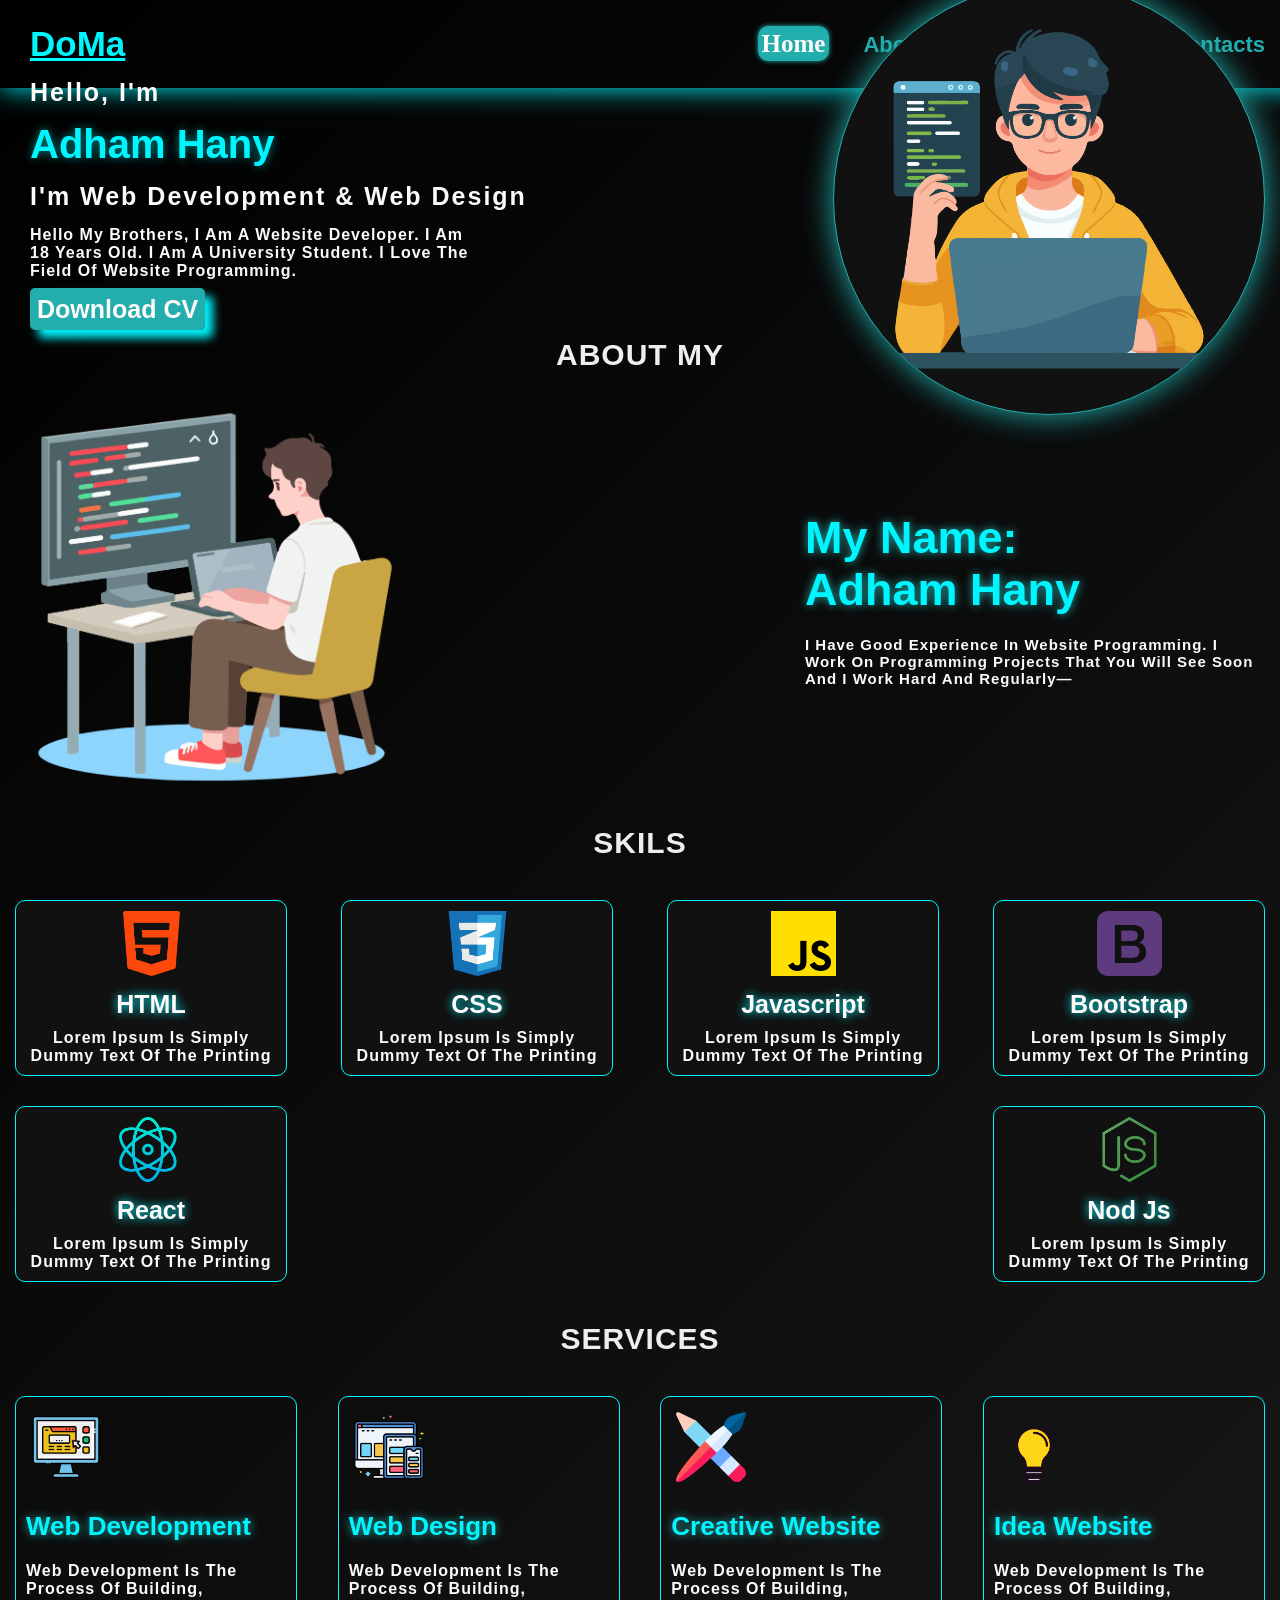
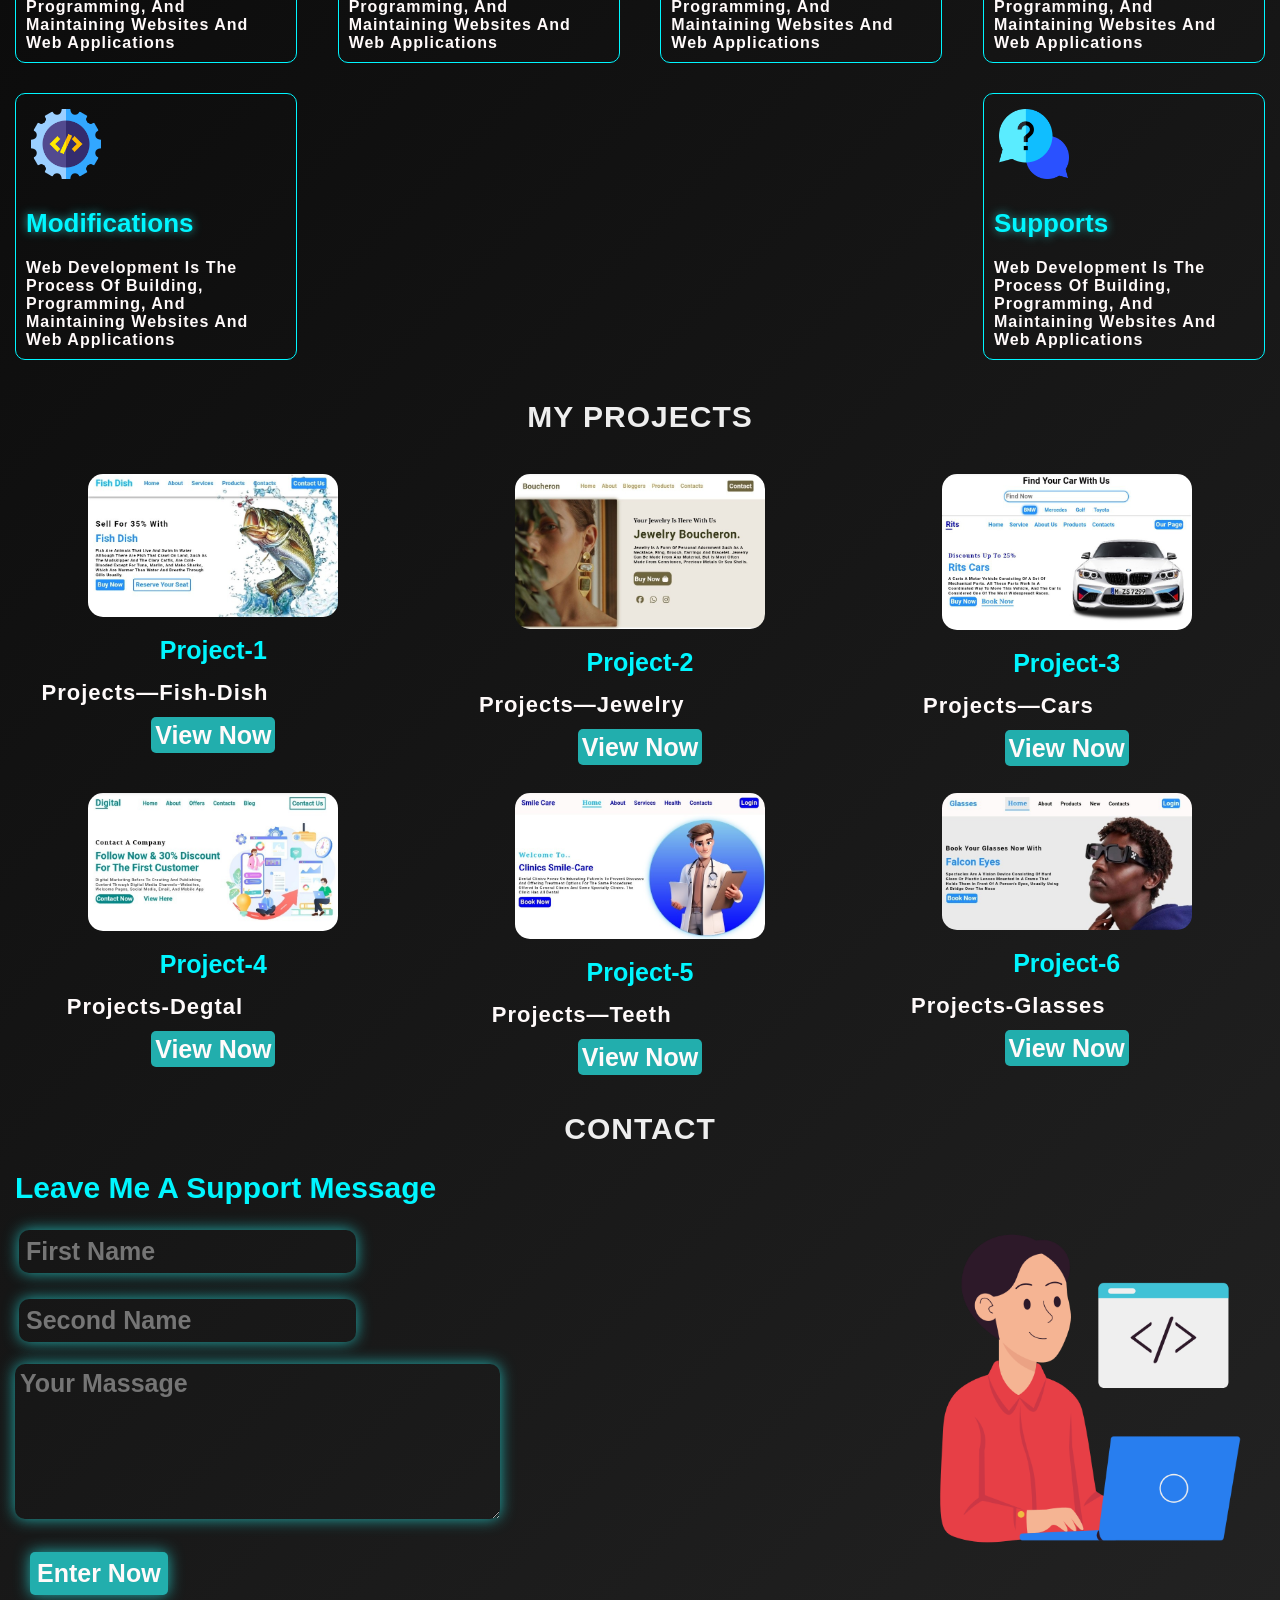
<file: index.html>
<!DOCTYPE html>
<html lang="en">
<head>
   <link rel="stylesheet" href="https://cdnjs.cloudflare.com/ajax/libs/font-awesome/6.6.0/css/all.min.css" integrity="sha512-Kc323vGBEqzTmouAECnVceyQqyqdsSiqLQISBL29aUW4U/M7pSPA/gEUZQqv1cwx4OnYxTxve5UMg5GT6L4JJg==" crossorigin="anonymous" referrerpolicy="no-referrer" />
  <meta charset="UTF-8">
  <link rel="stylesheet" href="style.css">
  <title>Document</title>
</head>
<body>
  <header>
    <div class="container">
      <a class="logo" href="tel: 01288225083">DoMa</a>
      <ul>
        <li><a href="#home" class="active">Home</a></li>
        <li><a href="#about">about</a></li>
        <li><a href="#skils">Skils</a></li>
        <li><a href="#services">services</a></li>
        <li><a href="#contacts">contacts</a></li>
      </ul>
      <i class="fa-solid fa-bars"></i>
    </div>
  </header>
  <section>
    <div class="contant">
      <div class="text-contant">
        <span>Hello, i'm</span>
        <h1>Adham Hany</h1>
        <h4>I'm Web development & Web Design</h4>
        <p>Hello my Brothers, I am a website developer. I am 18 years old. I am a university student. I love the field of website programming. </p>
        <a download class="btn2" href="#">Download CV</a>
      </div>
      <div class="img-contant">
        <img class="cont" src="img/contant.png">
      </div>
    </div>
  </section>
  <h3>About My</h3>
  <div class="about" id="about">
    <div class="img-about">
      <img class="abt" src="img/about.png">
    </div>
    <div class="text-about">
      <h2>My Name: Adham Hany</h2>
      <p>I have good experience in website programming. I work on programming projects that you will see soon and I work hard and regularly—</p>
    </div>
  </div>
  <h3>Skils</h3>
  <div class="skils" id="skils">
    <div class="img-skils">
      <img class="skl" src="img/html.png">
      <h2 class="text-skl">HTML</h2>
      <p class="textp-skl">
        Lorem Ipsum is simply dummy text of the printing
      </p>
      <div class="skil"></div>
    </div>
    <div class="img-skils">
      <img class="skl" src="img/css.png">
      <h2 class="text-skl">CSS</h2>
      <p class="textp-skl">
        Lorem Ipsum is simply dummy text of the printing
      </p>
      <div class="skil"></div>
    </div>
    <div class="img-skils">
      <img class="skl" src="img/js.png">
      <h2 class="text-skl">Javascript</h2>
      <p class="textp-skl">
        Lorem Ipsum is simply dummy text of the printing
      </p>
      <div class="skil"></div>
    </div>
    <div class="img-skils">
      <img class="skl" src="img/bootstrap.png">
      <h2 class="text-skl">Bootstrap</h2>
      <p class="textp-skl">
        Lorem Ipsum is simply dummy text of the printing
      </p>
      <div class="skil"></div>
    </div>
    <div class="img-skils">
      <img class="skl" src="img/physics.png">
      <h2 class="text-skl">React</h2>
      <p class="textp-skl">
        Lorem Ipsum is simply dummy text of the printing
      </p>
      <div class="skil"></div>
    </div>
    <div class="img-skils">
      <img class="skl" src="img/programing.png">
      <h2 class="text-skl">Nod Js</h2>
      <p class="textp-skl">
        Lorem Ipsum is simply dummy text of the printing
      </p>
      <div class="skil"></div>
    </div>
  </div>
  <h3>Services</h3>
  <div class="services" id="services">
    <div class="img-service">
      <img class="srv" src="img/srv1.png"> 
      <h2 class="text-srv">Web development</h2>
      <p class="textp-srv">
        Web development is the process of building, programming, and maintaining websites and web applications
      </p>
    </div>
     <div class="img-service">
      <img class="srv" src="img/srv2.png"> 
      <h2 class="text-srv">Web design</h2>
      <p class="textp-srv">
        Web development is the process of building, programming, and maintaining websites and web applications
      </p>
    </div>
     <div class="img-service">
      <img class="srv" src="img/srv3.png"> 
      <h2 class="text-srv">creative website</h2>
      <p class="textp-srv">
        Web development is the process of building, programming, and maintaining websites and web applications
      </p>
    </div>
     <div class="img-service">
      <img class="srv" src="img/srv4.png"> 
      <h2 class="text-srv">idea website</h2>
      <p class="textp-srv">
        Web development is the process of building, programming, and maintaining websites and web applications
      </p>
    </div>
     <div class="img-service">
      <img class="srv" src="img/srv5.png"> 
      <h2 class="text-srv">Modifications </h2>
      <p class="textp-srv">
        Web development is the process of building, programming, and maintaining websites and web applications
      </p>
    </div>
     <div class="img-service">
      <img class="srv" src="img/srv6.png"> 
      <h2 class="text-srv">Supports</h2>
      <p class="textp-srv">
        Web development is the process of building, programming, and maintaining websites and web applications
      </p>
    </div>
  </div>
  <h3>my projects</h3>
  <div class="projects" id="projects">
    <div class="img-project">
      <img class="proj" src="img/proj1.png">
      <h2 class="text-proj">Project-1</h2>
      <p class="textp-proj">
        Projects—Fish-Dish
      </p>
      <a class="btn-proj" href="#">View now</a>
    </div>
    <div class="img-project">
      <img class="proj" src="img/proj2.png">
      <h2 class="text-proj">Project-2</h2>
      <p class="textp-proj">
        Projects—jewelry 
      </p>
      <a class="btn-proj" href="#">View now</a>
    </div>
    <div class="img-project">
      <img class="proj" src="img/proj3.png">
      <h2 class="text-proj">Project-3</h2>
      <p class="textp-proj">
        Projects—cars
      </p>
      <a class="btn-proj" href="#">View now</a>
    </div>
    <div class="img-project">
      <img class="proj" src="img/proj4.png">
      <h2 class="text-proj">Project-4</h2>
      <p class="textp-proj">
        Projects-Degtal
      </p>
      <a class="btn-proj" href="#">View now</a>
    </div>
    <div class="img-project">
      <img class="proj" src="img/proj5.png">
      <h2 class="text-proj">Project-5</h2>
      <p class="textp-proj">
        Projects—teeth
      </p>
      <a class="btn-proj" href="#">View now</a>
    </div>
    <div class="img-project">
      <img class="proj" src="img/proj6.png">
      <h2 class="text-proj">Project-6</h2>
      <p class="textp-proj">
        Projects-Glasses
      </p>
      <a class="btn-proj" href="#">View now</a>
    </div>
  </div>
  <h3>Contact</h3>
  <div class="contacts" id="contacts">
    <div class="input-contact">
      <h2>Leave me a support message</h2>
      <input type="text" placeholder="First Name">
      <br>
      <input type="text" placeholder="Second Name">
      <br>
      <textarea cols="30" rows="5" placeholder="Your Massage"></textarea>
      <br>
      <input class="btn-inp" type="submit" value="Enter Now">
    </div>
    <div class="img-contact">
      <img class="coc" src="img/developer.png">
    </div>
  </div>
</body>
</html>
</file>
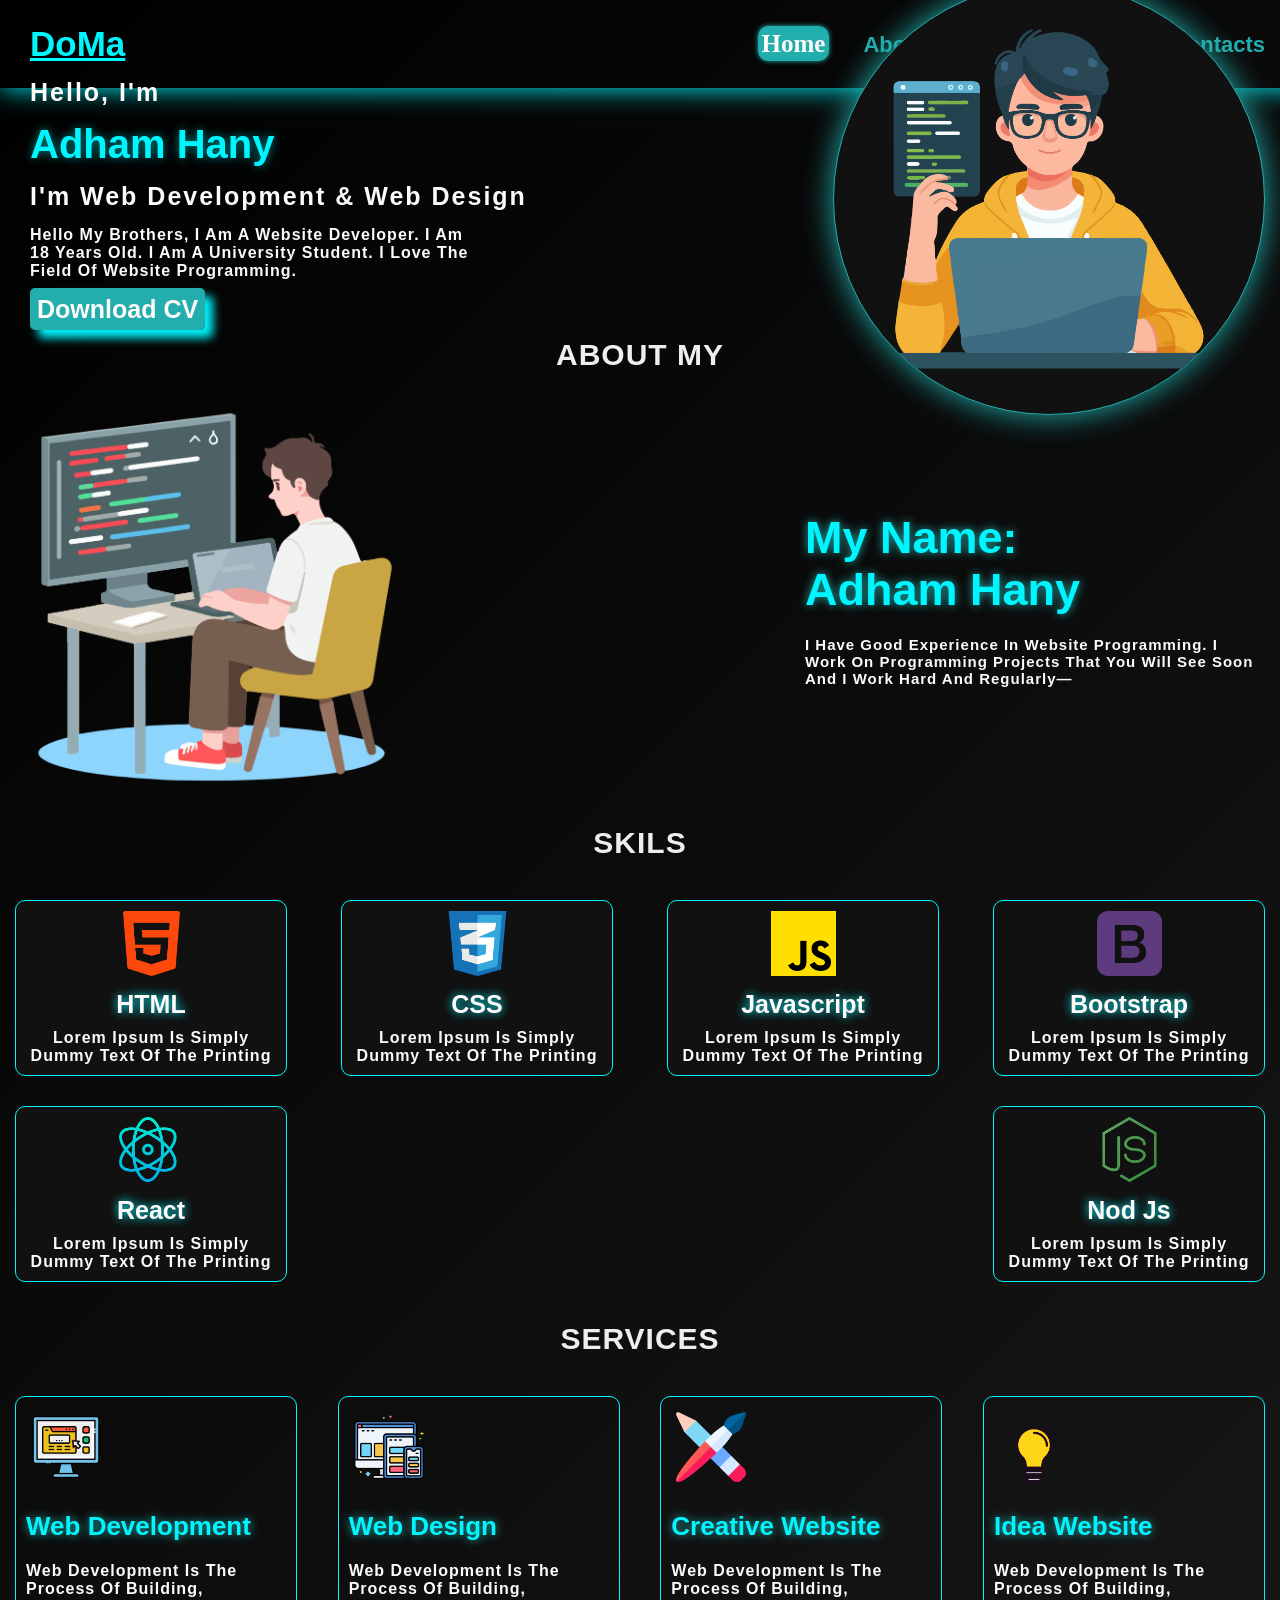
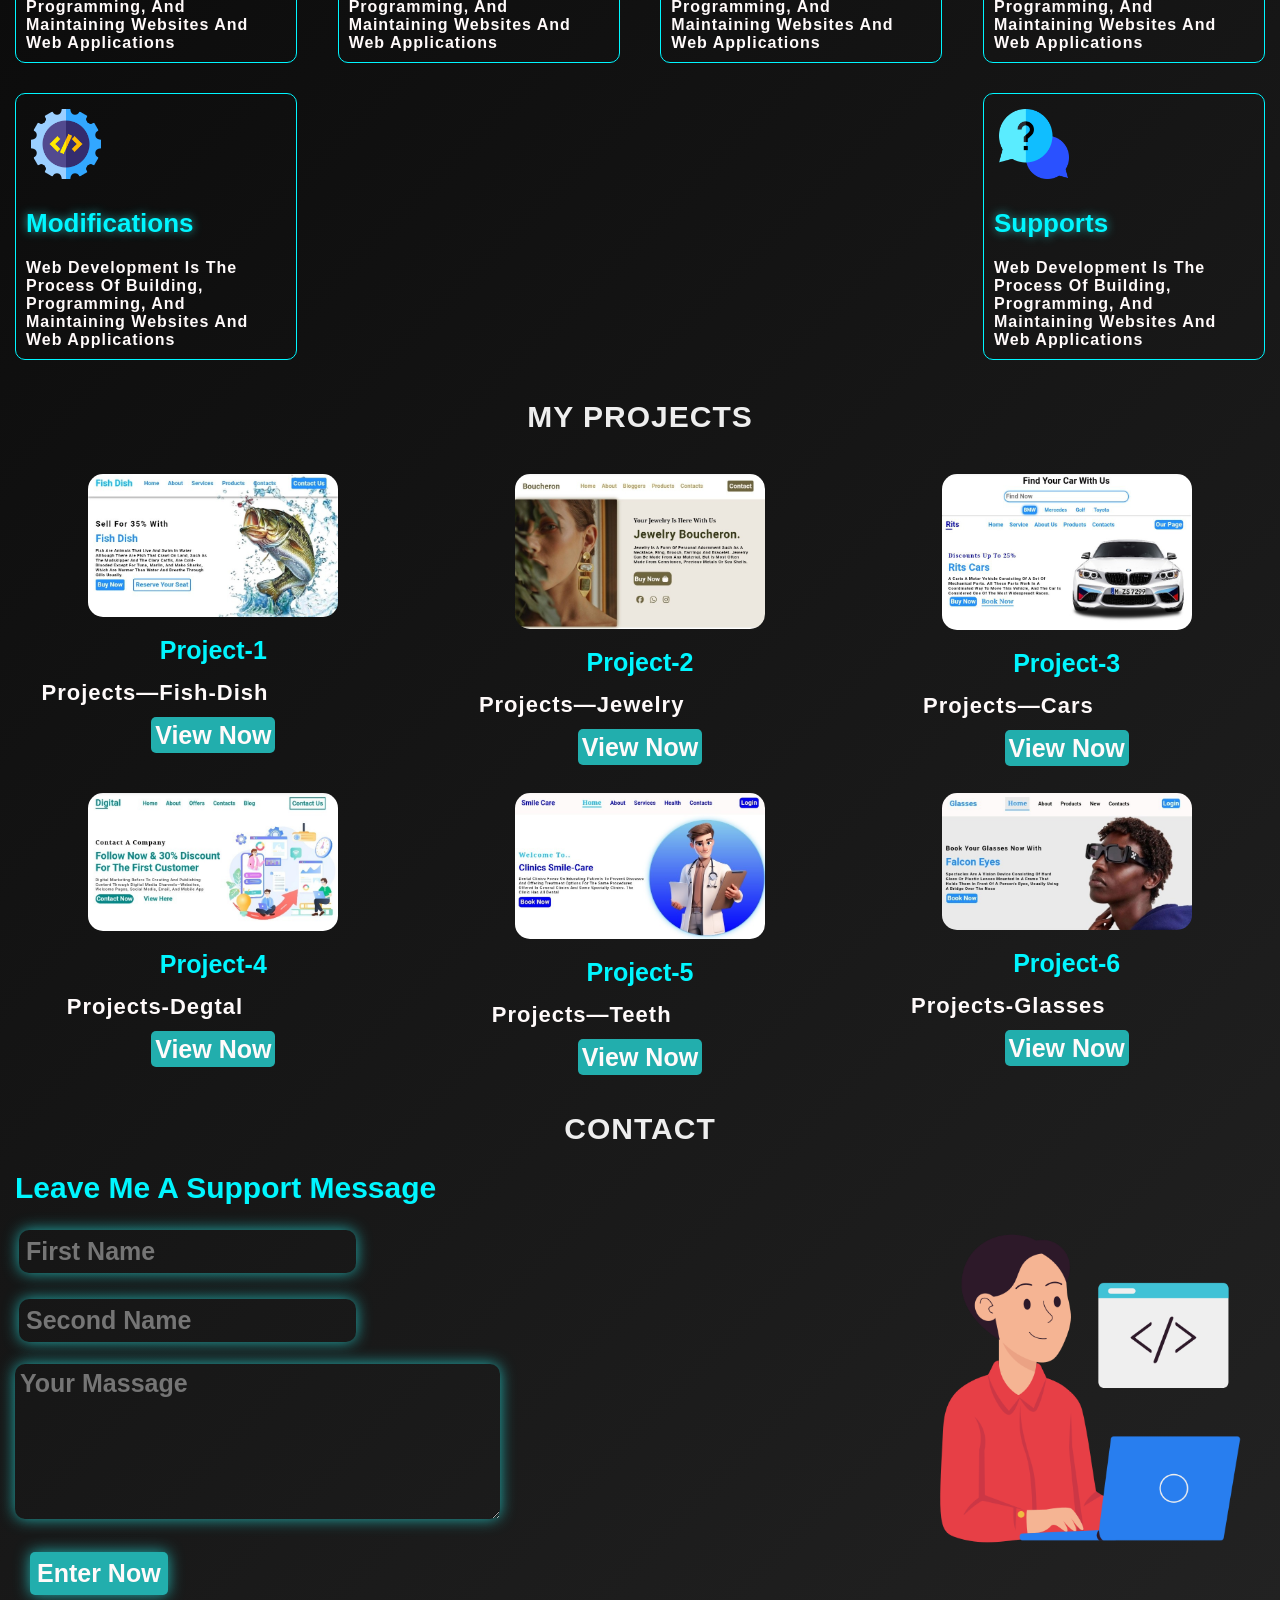
<file: index (1).html>
<!DOCTYPE html>
<html lang="en">
<head>
   <link rel="stylesheet" href="https://cdnjs.cloudflare.com/ajax/libs/font-awesome/6.6.0/css/all.min.css" integrity="sha512-Kc323vGBEqzTmouAECnVceyQqyqdsSiqLQISBL29aUW4U/M7pSPA/gEUZQqv1cwx4OnYxTxve5UMg5GT6L4JJg==" crossorigin="anonymous" referrerpolicy="no-referrer" />
  <meta charset="UTF-8">
  <link rel="stylesheet" href="style.css">
  <title>Document</title>
</head>
<body>
  <header>
    <div class="container">
      <a class="logo" href="#">DoMa</a>
      <ul>
        <li><a href="#home" class="active">Home</a></li>
        <li><a href="#about">about</a></li>
        <li><a href="#skils">Skils</a></li>
        <li><a href="#services">services</a></li>
        <li><a href="#contacts">contacts</a></li>
      </ul>
      <i class="fa-solid fa-bars"></i>
    </div>
  </header>
  <section>
    <div class="contant">
      <div class="text-contant">
        <span>Hello, i'm</span>
        <h1>Adham Hany</h1>
        <h4>I'm Web development & Web Design</h4>
        <p>Hello my Brothers, I am a website developer. I am 18 years old. I am a university student. I love the field of website programming. </p>
        <a class="btn2" href="#">Download CV</a>
      </div>
      <div class="img-contant">
        <img class="cont" src="img/contant.png">
      </div>
    </div>
  </section>
  <h3>About My</h3>
  <div class="about" id="about">
    <div class="img-about">
      <img class="abt" src="img/about.png">
    </div>
    <div class="text-about">
      <h2>My Name: Adham Hany</h2>
      <p>I have good experience in website programming. I work on programming projects that you will see soon and I work hard and regularly—</p>
    </div>
  </div>
  <h3>Skils</h3>
  <div class="skils" id="skils">
    <div class="img-skils">
      <img class="skl" src="img/html.png">
      <h2 class="text-skl">HTML</h2>
      <p class="textp-skl">
        Lorem Ipsum is simply dummy text of the printing
      </p>
      <div class="skil"></div>
    </div>
    <div class="img-skils">
      <img class="skl" src="img/css.png">
      <h2 class="text-skl">CSS</h2>
      <p class="textp-skl">
        Lorem Ipsum is simply dummy text of the printing
      </p>
      <div class="skil"></div>
    </div>
    <div class="img-skils">
      <img class="skl" src="img/js.png">
      <h2 class="text-skl">Javascript</h2>
      <p class="textp-skl">
        Lorem Ipsum is simply dummy text of the printing
      </p>
      <div class="skil"></div>
    </div>
    <div class="img-skils">
      <img class="skl" src="img/bootstrap.png">
      <h2 class="text-skl">Bootstrap</h2>
      <p class="textp-skl">
        Lorem Ipsum is simply dummy text of the printing
      </p>
      <div class="skil"></div>
    </div>
    <div class="img-skils">
      <img class="skl" src="img/physics.png">
      <h2 class="text-skl">React</h2>
      <p class="textp-skl">
        Lorem Ipsum is simply dummy text of the printing
      </p>
      <div class="skil"></div>
    </div>
    <div class="img-skils">
      <img class="skl" src="img/programing.png">
      <h2 class="text-skl">Nod Js</h2>
      <p class="textp-skl">
        Lorem Ipsum is simply dummy text of the printing
      </p>
      <div class="skil"></div>
    </div>
  </div>
  <h3>Services</h3>
  <div class="services" id="services">
    <div class="img-service">
      <img class="srv" src="img/srv1.png"> 
      <h2 class="text-srv">Web development</h2>
      <p class="textp-srv">
        Web development is the process of building, programming, and maintaining websites and web applications
      </p>
    </div>
     <div class="img-service">
      <img class="srv" src="img/srv2.png"> 
      <h2 class="text-srv">Web design</h2>
      <p class="textp-srv">
        Web development is the process of building, programming, and maintaining websites and web applications
      </p>
    </div>
     <div class="img-service">
      <img class="srv" src="img/srv3.png"> 
      <h2 class="text-srv">creative website</h2>
      <p class="textp-srv">
        Web development is the process of building, programming, and maintaining websites and web applications
      </p>
    </div>
     <div class="img-service">
      <img class="srv" src="img/srv4.png"> 
      <h2 class="text-srv">idea website</h2>
      <p class="textp-srv">
        Web development is the process of building, programming, and maintaining websites and web applications
      </p>
    </div>
     <div class="img-service">
      <img class="srv" src="img/srv5.png"> 
      <h2 class="text-srv">Modifications </h2>
      <p class="textp-srv">
        Web development is the process of building, programming, and maintaining websites and web applications
      </p>
    </div>
     <div class="img-service">
      <img class="srv" src="img/srv6.png"> 
      <h2 class="text-srv">Supports</h2>
      <p class="textp-srv">
        Web development is the process of building, programming, and maintaining websites and web applications
      </p>
    </div>
  </div>
  <h3>my projects</h3>
  <div class="projects" id="projects">
    <div class="img-project">
      <img class="proj" src="img/proj1.png">
      <h2 class="text-proj">Project-1</h2>
      <p class="textp-proj">
        Projects—Fish-Dish
      </p>
      <a class="btn-proj" href="#">View now</a>
    </div>
    <div class="img-project">
      <img class="proj" src="img/proj2.png">
      <h2 class="text-proj">Project-2</h2>
      <p class="textp-proj">
        Projects—jewelry 
      </p>
      <a class="btn-proj" href="#">View now</a>
    </div>
    <div class="img-project">
      <img class="proj" src="img/proj3.png">
      <h2 class="text-proj">Project-3</h2>
      <p class="textp-proj">
        Projects—cars
      </p>
      <a class="btn-proj" href="#">View now</a>
    </div>
    <div class="img-project">
      <img class="proj" src="img/proj4.png">
      <h2 class="text-proj">Project-4</h2>
      <p class="textp-proj">
        Projects-Degtal
      </p>
      <a class="btn-proj" href="#">View now</a>
    </div>
    <div class="img-project">
      <img class="proj" src="img/proj5.png">
      <h2 class="text-proj">Project-5</h2>
      <p class="textp-proj">
        Projects—teeth
      </p>
      <a class="btn-proj" href="#">View now</a>
    </div>
    <div class="img-project">
      <img class="proj" src="img/proj6.png">
      <h2 class="text-proj">Project-6</h2>
      <p class="textp-proj">
        Projects-Glasses
      </p>
      <a class="btn-proj" href="#">View now</a>
    </div>
  </div>
  <h3>Contact</h3>
  <div class="contacts" id="contacts">
    <div class="input-contact">
      <h2>Leave me a support message</h2>
      <input type="text" placeholder="First Name">
      <br>
      <input type="text" placeholder="Second Name">
      <br>
      <textarea cols="30" rows="5" placeholder="Your Massage"></textarea>
      <br>
      <input class="btn-inp" type="submit" value="Enter Now">
    </div>
    <div class="img-contact">
      <img class="coc" src="img/developer.png">
    </div>
  </div>
</body>
</html>
</file>
<file: style.css>
*{
  padding: 0;
  margin: 0;
  text-transform: capitalize;
  text-decoration: none;
  list-style: none;
  scroll-behavior: smooth;
}
h3{
  text-align: center;
  text-transform: uppercase;
  padding: 25px;
  font-family: sans-serif;
  color: #eee;
  font-size: 30px;
  letter-spacing: 1px;
  font-weight: 800;
}
body{
  background: linear-gradient(135deg, black,#222)
}
header{
  padding: 15px;
  width: 100%;
  box-shadow: 0 0 25px 0 #00F6FF;
}
.container{
  margin-left: auto;
  margin-right: auto;
  padding-left: 15px;
  padding-right: 15px;
  display: flex;
  justify-content: space-between;
  align-items: center;
}
ul li{
  display: inline-block;
  padding: 15px;
}
.active{
  background: #22AEAD;
  border-radius: 10px;
  box-shadow: 0 0 5px 0 #22AEAD;
  padding: 4px;
  color: snow;
  font-family: fantasy;
  font-size: 25px
}
ul li a{
  font-family: sans-serif;
  font-weight: bold;
  font-size: 22px;
  color: #22AEAD;
  transition: 0.6s;
}
ul li a:hover{
  background: #22AEAD;
  color: snow;
  border-radius: 10px;
  transition: 0.6s;
  padding: 4px;
}
.fa-bars{
  font-size: 35px;
  display: none;
}
.logo{
  font-size: 35px;
  font-family: sans-serif;
  font-weight: bold;
  color: #00F6FF;
  transition: 0.6s;
  text-decoration: underline #00F6FF
}
.contant{
  margin-left: auto;
  margin-right: auto;
  padding-left: 15px;
  padding-right: 15px;
  height: 25vh;
  display: flex;
  justify-content: space-between;
  align-items: center;
}
.text-contant span{
  font-family: sans-serif;
  font-weight: bold;
  letter-spacing: 2px;
  font-size: 25px;
  margin: 15px;
  color: snow;
}
.text-contant h1{
  font-family: sans-serif;
  font-weight: bolder;
  font-size: 40px;
  margin: 15px;
  color: #00F6FF;
  text-shadow: 0 0 10px darkcyan;
}
.text-contant h4{
  font-family: sans-serif;
  font-weight: bold;
  letter-spacing: 2px;
  font-size: 25px;
  margin: 15px;
  color: snow;
}
.text-contant p{
  font-family: sans-serif;
  font-weight: bold;
  letter-spacing: 1px;
  margin: 15px;
  width: 450px;
  color: snow;
}
.btn2{
  margin: 15px;
  color: snow;
  background: #22AEAD;
  padding: 7px;
  border: none;
  font-size: 25px;
  font-weight: bold;
  box-shadow: 8px 8px 10px #00F6FF;
  font-family: sans-serif;
  border-radius: 5px;
  transition: 0.6s;
}
.btn2:hover{
  background: transparent;
  color: #00F6FF;
  transition: 0.6s;
  border: solid 3px #00F6FF;
  border-radius: 10px
} 
.cont{
  width: 430px;
  border: solid 1px #22AEAD;
  border-radius: 50%;
  box-shadow: 0 0 30px 0 #22AEAD;
  background: #111;
  transition: 0.6s;
}
.cont:hover{
  background: #22AEAD;
  transition: 0.6s;
}
.about{
  margin-left: auto;
  margin-right: auto;
  padding-left: 15px;
  padding-right: 15px;
  display: flex;
  justify-content: space-between;
  align-items: center
}
.text-about span{
  padding: 10px;
  font-family: sans-serif;
  font-weight: bold;
  letter-spacing: 2px;
  font-size: 25px;
  color: snow;
}
.text-about h2{
  font-family: sans-serif;
  font-weight: bolder;
  font-size: 45px;
  color: #00F6FF;
  width: 350px;
  text-shadow: 0 0 10px #22AEAD;
  padding: 10px;
}
.text-about p{
  font-family: sans-serif;
  font-weight: bold;
  font-size: 15px;
  width: 450px;
  letter-spacing: 1px;
  padding: 10px;
  color: snow;
}
.abt{
  width: 400px;
}
.skils{
  display: flex;
  justify-content: space-between;
  align-items: center;
  flex-wrap: wrap;
} 
.img-skils{
  text-align: center;
  background: #111;
  margin: 15px;
  transition: 0.6s;
  border: solid 1px #00F6FF;
  border-radius: 10px;
}
.img-skils:hover{
   box-shadow: 0 0 20px 0 #00F6FF;
   transition: 0.6s;
   transform: translate(0,-10px);
}
.text-skl{
  font-family: sans-serif;
  font-weight: bold;
  font-size: 25px;
  color: snow;
  text-shadow: 0 0 10px #00F6FF;
}
.textp-skl{
  padding: 10px;
  font-family: sans-serif;
  font-weight: bold;
  letter-spacing: 1px;
  margin: auto;
  width: 250px;
  color: snow;
}
.skl{
  width: 65px;
  padding: 10px;
}
.services{
  display: flex;
  justify-content: space-between;
  flex-wrap: wrap;
  align-items: center;
}
.img-service{
  margin: 15px;
  transition: 0.6s;
  border: solid 1px #00F6FF;
  border-radius: 10px
}
.img-service:hover{
  background: #22AEAD;
  transition: 0.6s;
  color: snow;
  box-shadow: 0 0 20px 0 #22AEAD;
  transform: rotate(360deg)
}
.text-srv{
  font-family: sans-serif;
  font-weight: bold;
  color: #00F6FF;
  padding: 10px;
  width: 250px;
  font-size: 26px;
  text-shadow: 0 0 10px #22AEAD;
}
.textp-srv{
  width: 260px;
  padding: 10px;
  font-family: sans-serif;
  font-weight: bold;
  letter-spacing: 1px;
  margin: auto;
  color: snow;
}
.srv{
  padding: 15px;
  width: 70px;
}
.projects{
  display: grid;
  grid-template-columns: 1fr 1fr 1fr;
  text-align: center;
}
.text-proj{
  font-size: 25px;
  font-family: sans-serif;
  font-weight: bold;
  color: #00F6FF;
  margin: 15px;
}
.img-project{
  margin: 15px;
}
.textp-proj{
  font-family: sans-serif;
  font-size: 22px;
  font-weight: bold;
  margin: 15px;
  letter-spacing: 1px;
  width: 250px;
  color: snow;
}
.btn-proj{
  margin: 15px;
  color: snow;
  background: #22AEAD;
  padding: 4px;
  border: none;
  font-size: 25px;
  font-weight: bold;
  font-family: sans-serif;
  border-radius: 5px;
  transition: 0.6s;
}
 .btn-proj:hover{
  background: transparent;
  color: #00F6FF;
  transition: 0.6s;
  border: solid 3px #00F6FF;
  border-radius: 10px
}
.proj{
  border-radius: 15px;
  width: 250px;
}
.contacts{
  margin-left: auto;
  margin-right: auto;
  padding-left: 15px;
  padding-right: 15px;
  display: flex;
  justify-content: space-between;
  align-items: center;
}
.input-contact h2{
  font-size: 30px;
  font-family: sans-serif;
  font-weight: bold;
  margin-bottom: 25px;
  color: #00F6FF;
}
input{
  display: flex;
  margin: 4px;
  padding: 7px;
  font-family: sans-serif;
  font-weight: bold;
  font-size: 25px;
  border-radius: 10px;
  border: none;
  outline: none;
  color: #00F6FF;
  background: transparent;
  box-shadow: 0 0 15px 0 #22AEAD;
  transition: 0.6s;
}
textarea{
  background: transparent;
  display: flex;
  padding: 5px;
  color: #00F6FF;
  border: none;
  font-family: sans-serif;
  font-weight: bold;
  font-size: 25px;
  border-radius: 10px;
  outline: none;
  box-shadow: 0 0 15px 0 #22AEAD;
  transition: 0.6s;
}
.btn-inp{
  margin: 15px;
  color: snow;
  background: #22AEAD;
  padding: 7px;
  border: none;
  font-size: 25px;
  font-weight: bold;
  font-family: sans-serif;
  border-radius: 5px;
  transition: 0.6s;
}
.btn-inp:hover{
  background: transparent;
  color: #00F6FF;
  transition: 0.6s;
  border: solid 3px #00F6FF;
  border-radius: 10px
}
.coc{
  width: 350px;
}



/*Start Mobile Media*/

@media (max-width:768px){
  ul li a{
    display: none;
  }
  .fa-bars{
    color: snow;
    display: block;
  }
}

@media (max-width:768px){
  .contant{
    height: 100vh;
    flex-direction: column;
    text-align: center;
  }
  .text-contant span{
    font-size: 20px;
    padding-bottom: 25px;
  }
  .text-contant h1{
    font-size: 30px
  }
  .text-contant h4{
    font-size: 25px
  }
  .text-contant p{
    width: 250px;
    margin: auto;
    padding: 15px;
  }
  .cont{
    width: 300px;
  }
}
@media (max-width:768px){
  .about{
    flex-direction: column;
    text-align: center;
  }
  .text-about h2{
    font-size: 25px;
  }
  .text-about p{
    width: 250px;
    margin: auto;
    padding: 15px;
  }
  .abt{
    width: 300px;
  }
}
@media (max-width:768px){
  .skils{
    display: flex;
    flex-direction: column;
    text-align: center;
  }
}
@media (max-width:768px){
  .services{
    display: flex;
    flex-direction: column;
    text-align: center;
  }
}
@media (max-width:768px){
  .projects{
    display: flex;
    flex-direction: column;
    text-align: center;
  }
  .textp-proj{
    font-size: 22px;
    width: 100%;
    text-align: center;
  }
}
@media (max-width:768px){
  .contacts{
    display: flex;
    justify-content: center;
    flex-direction: column;
    text-align: center;
  }
  input{
    text-align: center;
    width: 50%;
  }
  textarea{
    width: 70%;
  }
  .coc{
    display: none;
  }
} 

/*End Mobile Media*/
</file>
